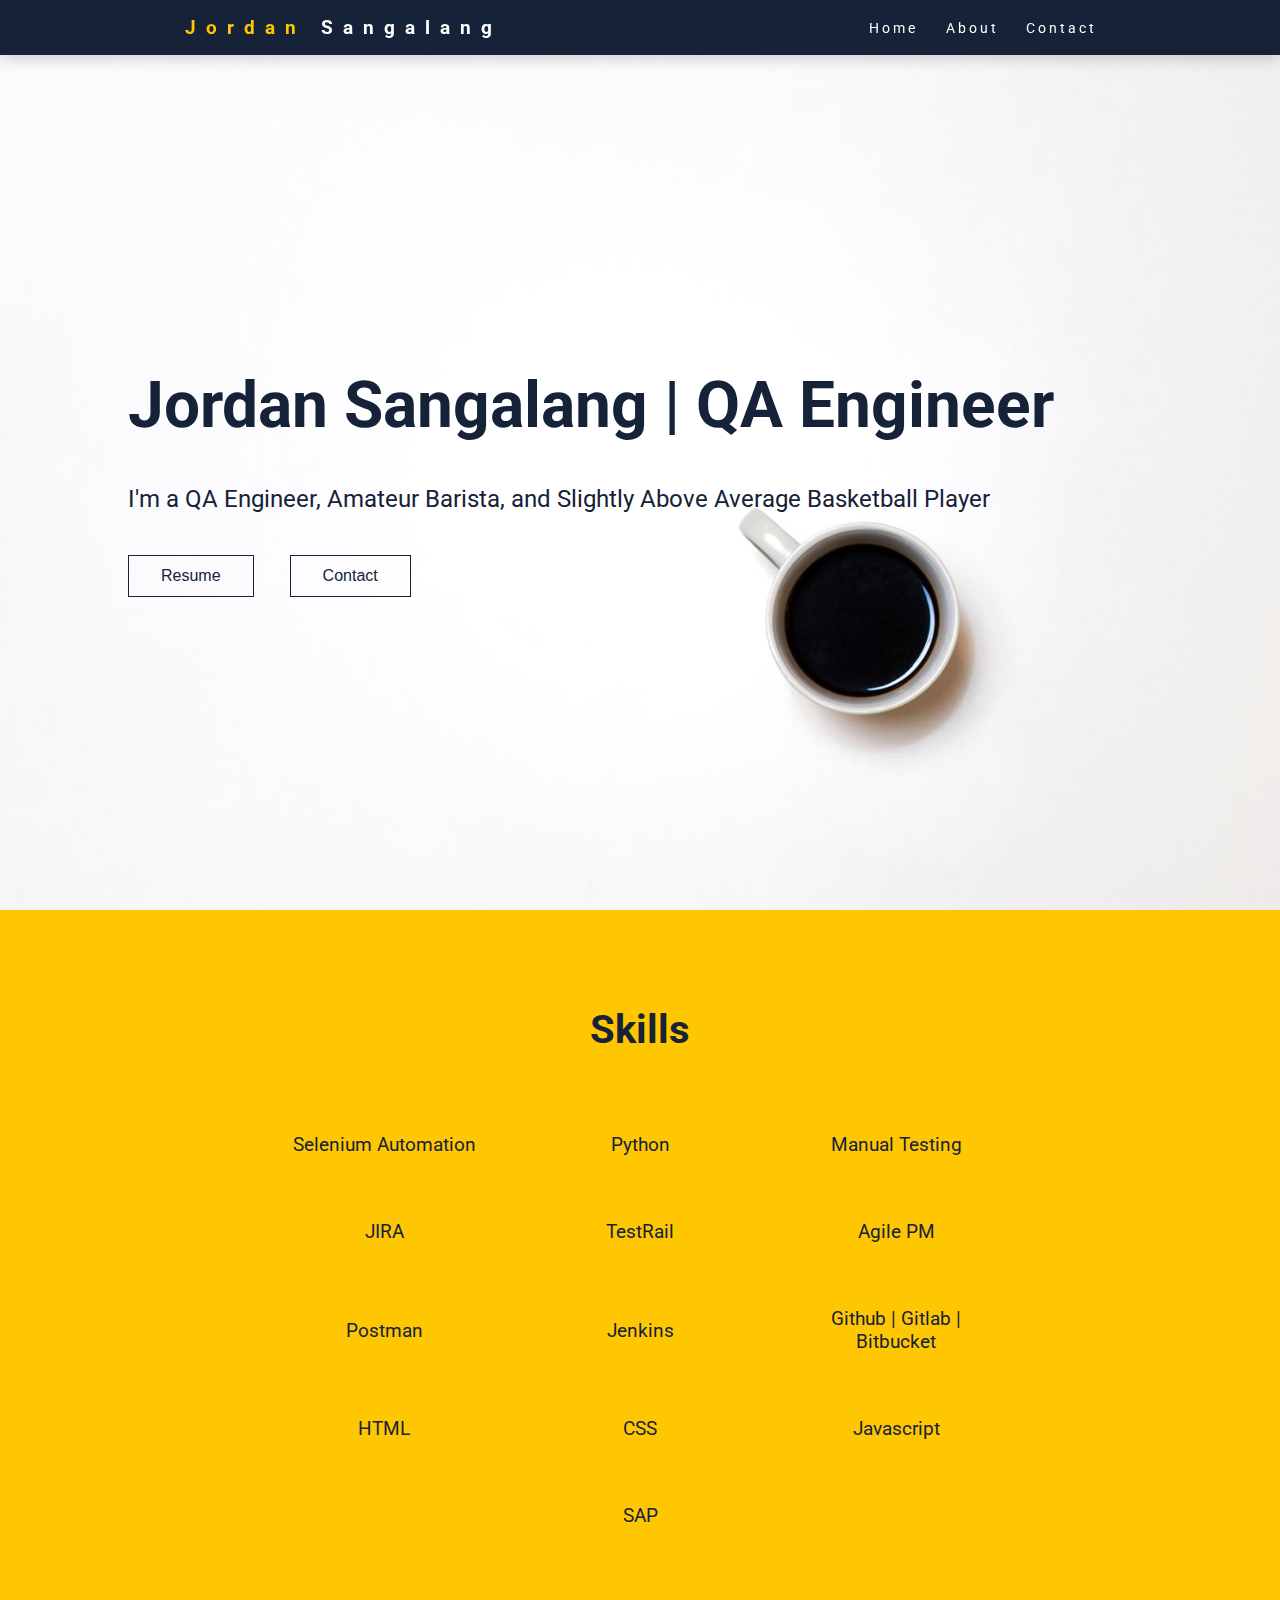
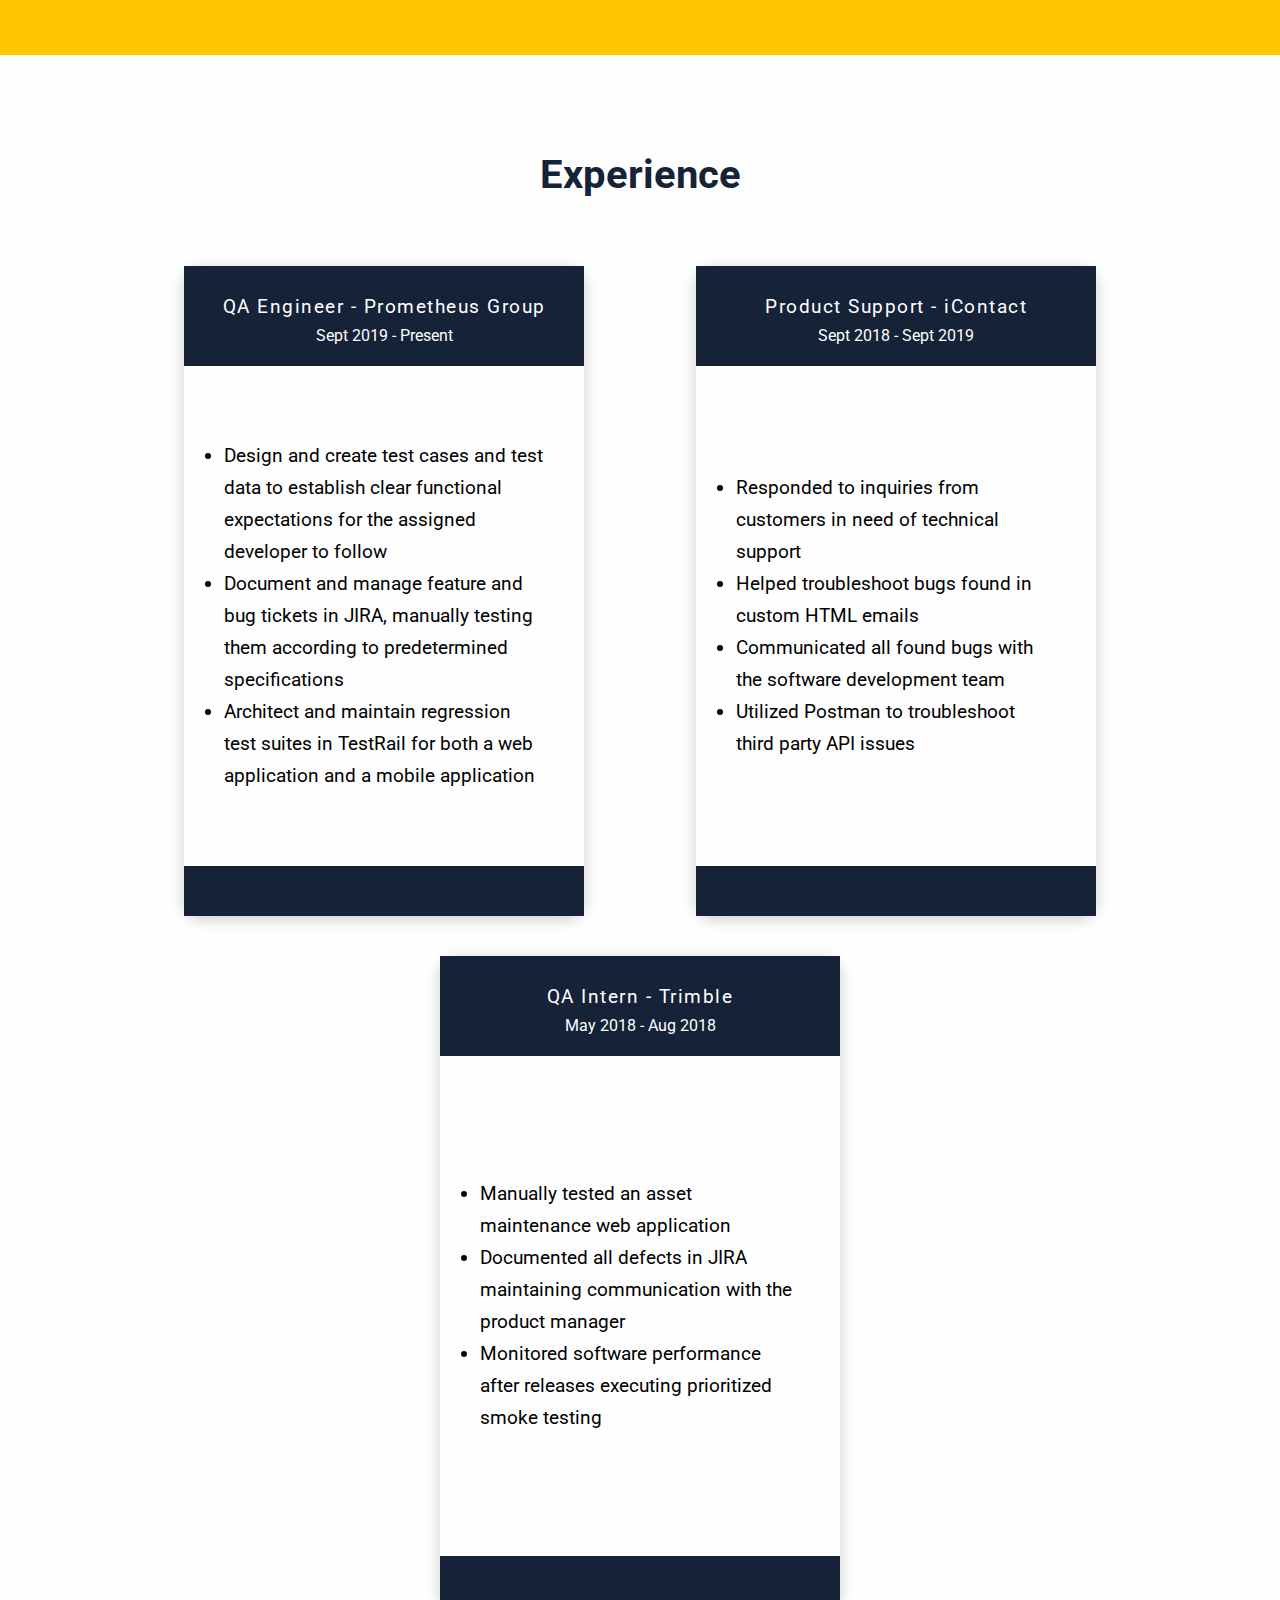
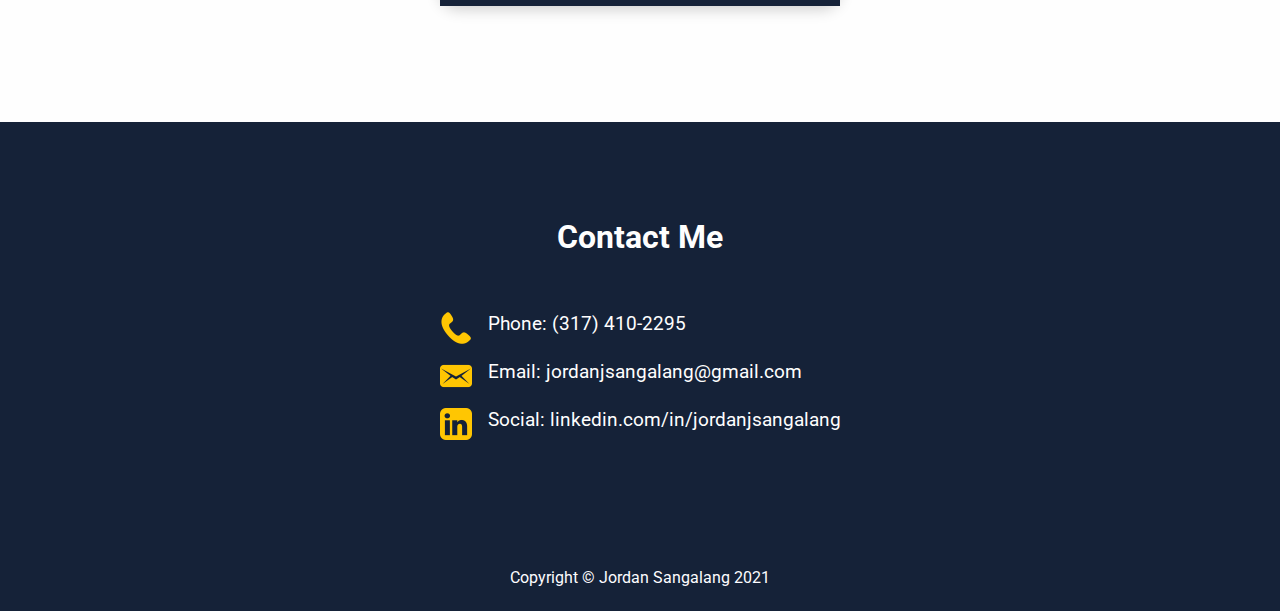
<file: index.html>
<!DOCTYPE html>
<html lang="en">
  <head>
    <link rel="preconnect" href="https://fonts.gstatic.com" />
    <link
      href="https://fonts.googleapis.com/css2?family=Roboto:wght@300&display=swap"
      rel="stylesheet"
    />
    <meta charset="UTF-8" />
    <meta name="viewport" content="width=device-width, initial-scale=1.0" />
    <link rel="stylesheet" href="style.css" />

    <title>Jordan Sangalang | QA Engineer</title>
    <link rel="icon" href="javaScriptImage.png" />
  </head>
  <body>
    <nav>
      <div class="logo">
        <h4 class="first-name">Jordan</h4>
        <h4 class="last-name">Sangalang</h4>
      </div>
      <ul class="nav-links">
        <li><a href="index.html">Home</a></li>
        <li><a href="about.html">About</a></li>
        <li><a href="contact.html">Contact</a></li>
      </ul>

      <div class="burger">
        <div class="line1"></div>
        <div class="line2"></div>
        <div class="line3"></div>
      </div>
    </nav>

    <section class="main">
      <div class="overlay">
        <div class="intro-content">
          <h2>Jordan Sangalang | QA Engineer</h2>
          <p>
            I'm a QA Engineer, Amateur Barista, and Slightly Above Average
            Basketball Player
          </p>
          <div>
            <button class="btn resume" id="resumeButton">Resume</button>
            <button class="btn contact" id="contactButton">Contact</button>
          </div>
        </div>
      </div>
    </section>
    <section class="skills-section">
      <h3>Skills</h3>
      <div class="skills"></div>
      <ul class="skill-items">
	    <li>Selenium Automation</li>
		<li>Python</li>
        <li>Manual Testing</li>
        <li>JIRA</li>
        <li>TestRail</li>
        <li>Agile PM</li>
        <li>Postman</li>
        <li>Jenkins</li>
        <li>Github | Gitlab | Bitbucket</li>
        <li>HTML</li>
        <li>CSS</li>
        <li>Javascript</li>
        <li>SAP</li>
      </ul>
    </section>
    <section class="experience-section">
      <h3>Experience</h3>
      <div class="cards">
        <div class="card">
          <div class="card-title">
            <h4>QA Engineer - Prometheus Group</h4>
            <p>Sept 2019 - Present</p>
          </div>
          <div class="card-text">
            <ul class="experience-list">
              <li>
                Design and create test cases and test data to establish clear
                functional expectations for the assigned developer to follow
              </li>
              <li>
                Document and manage feature and bug tickets in JIRA, manually
                testing them according to predetermined specifications
              </li>
              <li>
                Architect and maintain regression test suites in TestRail for
                both a web application and a mobile application
              </li>
            </ul>
          </div>
          <div class="card-stats"></div>
        </div>
        <div class="card">
          <div class="card-title">
            <h4>Product Support - iContact</h4>
            <p>Sept 2018 - Sept 2019</p>
          </div>
          <div class="card-text">
            <ul class="experience-list">
              <li>
                Responded to inquiries from customers in need of technical
                support
              </li>
              <li>Helped troubleshoot bugs found in custom HTML emails</li>
              <li>
                Communicated all found bugs with the software development team
              </li>
              <li>Utilized Postman to troubleshoot third party API issues</li>
            </ul>
          </div>
          <div class="card-stats"></div>
        </div>
        <div class="card">
          <div class="card-title">
            <h4>QA Intern - Trimble</h4>
            <p>May 2018 - Aug 2018</p>
          </div>
          <div class="card-text">
            <ul class="experience-list">
              <li>Manually tested an asset maintenance web application</li>
              <li>
                Documented all defects in JIRA maintaining communication with
                the product manager
              </li>
              <li>
                Monitored software performance after releases executing
                prioritized smoke testing
              </li>
            </ul>
          </div>
          <div class="card-stats"></div>
        </div>
      </div>

      <!-- <div class="experience-content">
        <h4 class="experience-title">
          Associate QA Engineer - Prometheus Group (September 2019 - Present)
        </h4>
        <ul class="experience-list">
          <li>
            Work in an agile environment to help support and manage a SAP based
            web application
          </li>
          <li>
            Create test cases and test runs in TestRail that will be used for
            regression testing
          </li>
          <li>
            Responsible for creating, managing, and testing of JIRA tickets
            within our weekly sprints
          </li>
          <li>
            Verify that the scope of tickets within the sprint can be completed
            in a timely manner
          </li>
        </ul>
      </div>
      <div class="experience-content">
        <h4 class="experience-title">
          Product Support - iContact (September 2018 - September 2019)
        </h4>
        <ul class="experience-list">
          <li>
            Respond to technical support, billing, and customer service issues
            from customers in need of assistance
          </li>
          <li>
            Troubleshoot and provide various levels of support via phone, live
            chat, and email
          </li>
          <li>
            Document cases and follow-up on issues from inception through
            resolution
          </li>
        </ul>
      </div>
      <div class="experience-content">
        <h4 class="experience-title">
          QA Intern - Trimble (May 2018 - August 2018)
        </h4>
        <ul class="experience-list">
          <li>
            Manually tested the user interface of TMW’s web-based asset
            maintenance application
          </li>
          <li>Submitted all found bugs in JIRA for further review</li>
          <li>
            Attended weekly SCRUM meetings including standups and grooming
            sessions
          </li>
          <li>Created test cases in JIRA</li>
        </ul>
      </div> -->
    </section>
    <!-- <section class="contact-section">
      <h3>Contact Me</h3>
      <div class="contact-info">
        <img class="phone icon" src="phone-icon.svg" alt="phone icon" />
        <p class="phone-number">(317) 410-2295</p>
      </div>
      <div class="contact-info">
        <img class="email icon" src="email-icon.svg" alt="email icon" />
        <p class="email">jordanjsangalang@gmail.com</p>
      </div>
      <div class="contact-info">
        <img
          class="linkedin icon"
          src="linkedin-icon.svg"
          alt="linkedin icon"
        />
        <p class="email">linkedin.com/in/jordanjsangalang</p>
      </div>
    </section> -->
    <footer>
      <section class="contact-section">
        <h3>Contact Me</h3>
        <div class="contact-info-container">
          <div class="contact-info">
            <img class="phone icon" src="phone-icon-512.png" alt="phone icon" />
            <p class="phone-number">Phone: (317) 410-2295</p>
          </div>
          <div class="contact-info">
            <img
              class="email icon"
              src="message-icon-512.png"
              alt="email icon"
            />
            <p class="email">Email: jordanjsangalang@gmail.com</p>
          </div>
          <div class="contact-info">
            <img
              class="linkedin icon"
              src="linkedin-icon-512.png"
              alt="linkedin icon"
            />
            <p class="email">Social: linkedin.com/in/jordanjsangalang</p>
          </div>
        </div>
      </section>
      <div class="copyright">
        <p>Copyright &copy; Jordan Sangalang 2021</p>
      </div>
    </footer>
    <script src="script.js"></script>
  </body>
</html>
</file>
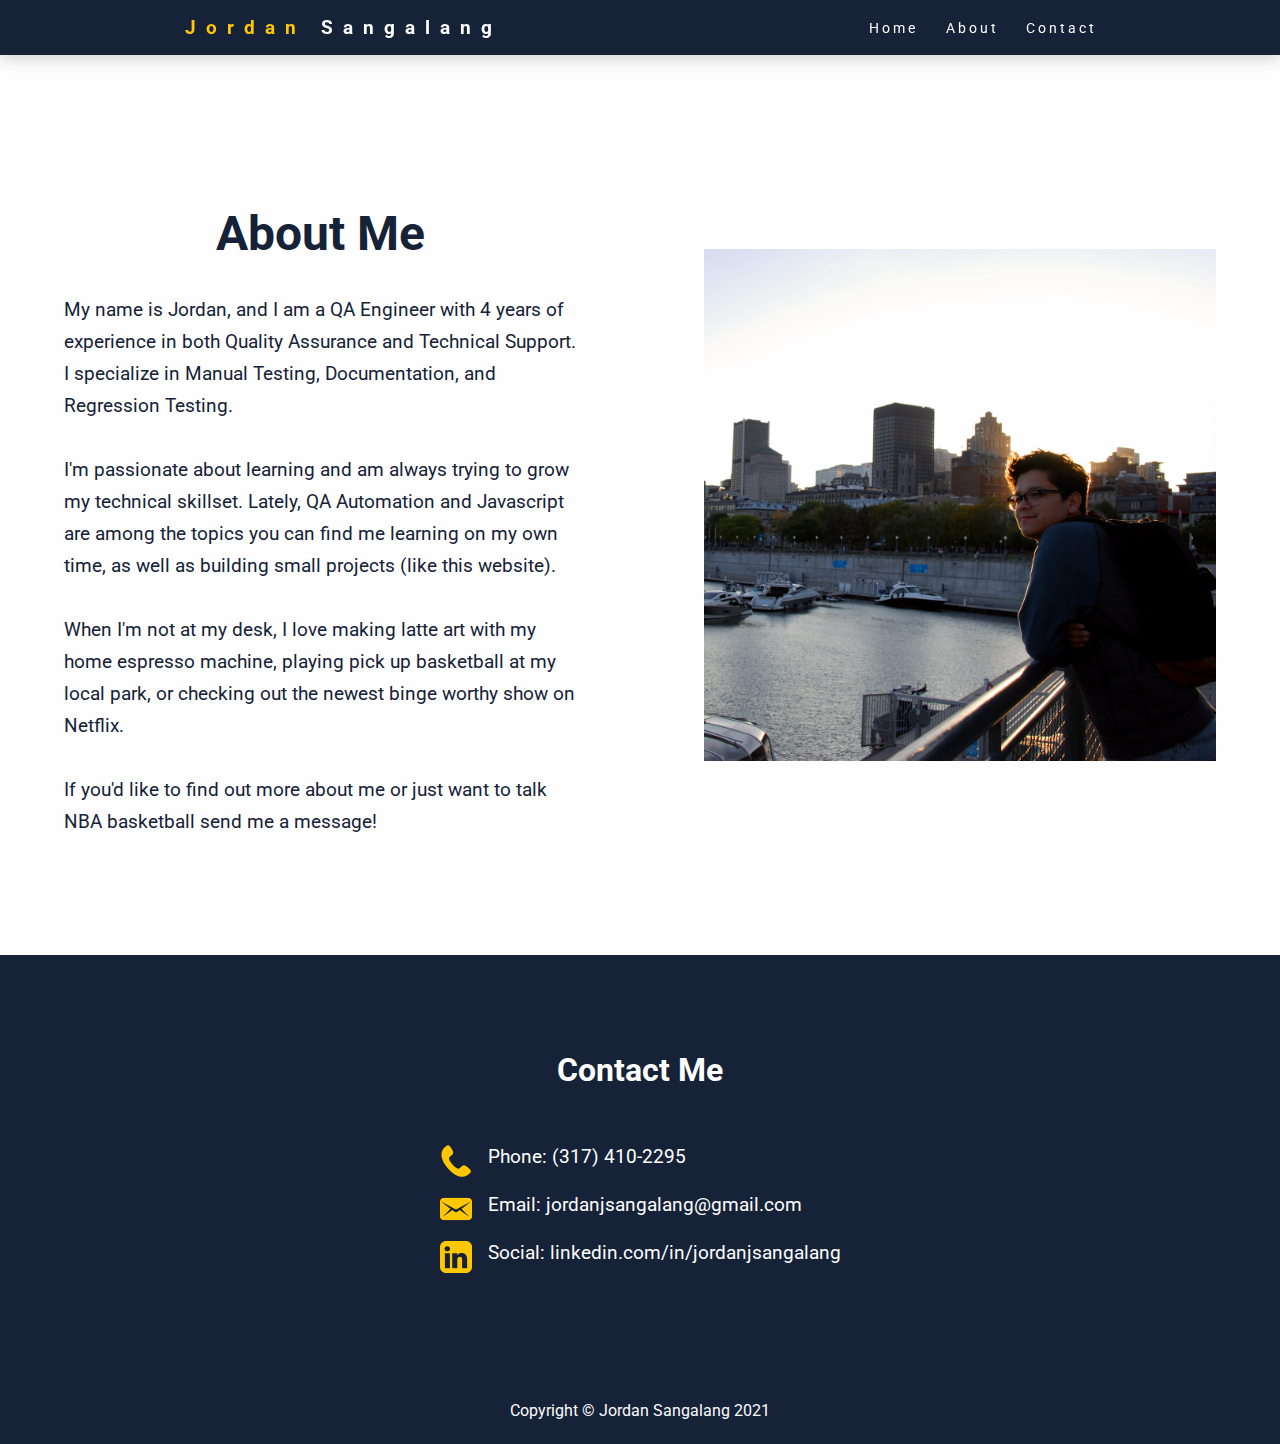
<file: about.html>
<!DOCTYPE html>
<html lang="en">
  <head>
    <link rel="preconnect" href="https://fonts.gstatic.com" />
    <link
      href="https://fonts.googleapis.com/css2?family=Roboto:wght@300&display=swap"
      rel="stylesheet"
    />
    <meta charset="UTF-8" />
    <meta name="viewport" content="width=device-width, initial-scale=1.0" />
    <link rel="stylesheet" href="style.css" />

    <title>Jordan Sangalang | QA Engineer</title>
    <link rel="icon" href="javaScriptImage.png" />
  </head>
  <body>
    <nav>
      <div class="logo">
        <h4 class="first-name">Jordan</h4>
        <h4 class="last-name">Sangalang</h4>
      </div>
      <ul class="nav-links">
        <li><a href="index.html">Home</a></li>
        <li><a href="about.html">About</a></li>
        <li><a href="contact.html">Contact</a></li>
      </ul>

      <div class="burger">
        <div class="line1"></div>
        <div class="line2"></div>
        <div class="line3"></div>
      </div>
    </nav>

    <section class="main-about">
      <div class='about-info'>
<h2>About Me</h2>
<p>My name is Jordan, and I am a QA Engineer with 4 years of experience in both Quality Assurance and Technical Support. I specialize in Manual Testing, Documentation, and Regression Testing. <br><br>I'm passionate about learning and am always trying to grow my technical skillset. Lately, QA Automation and Javascript are among the topics you can find me learning on my own time, as well as building small projects (like this website). <br><br> When I'm not at my desk, I love making latte art with my home espresso machine, playing pick up basketball at my local park, or checking out the newest binge worthy show on Netflix. <br><br> If you'd like to find out more about me or just want to talk NBA basketball send me a message! </p></div>
      <img src='jordanAbout.jpg' class='about-image'>
      
    </section>
   
    </section>
    
    <footer>
      <section class="contact-section">
        <h3>Contact Me</h3>
        <div class="contact-info-container">
          <div class="contact-info">
            <img class="phone icon" src="phone-icon-512.png" alt="phone icon" />
            <p class="phone-number">Phone: (317) 410-2295</p>
          </div>
          <div class="contact-info">
            <img
              class="email icon"
              src="message-icon-512.png"
              alt="email icon"
            />
            <p class="email">Email: jordanjsangalang@gmail.com</p>
          </div>
          <div class="contact-info">
            <img
              class="linkedin icon"
              src="linkedin-icon-512.png"
              alt="linkedin icon"
            />
            <p class="email">Social: linkedin.com/in/jordanjsangalang</p>
          </div>
        </div>
      </section>
      <div class="copyright">
        <p>Copyright &copy; Jordan Sangalang 2021</p>
      </div>
    </footer>
    <script src="script.js"></script>
  </body>
</html>
</file>
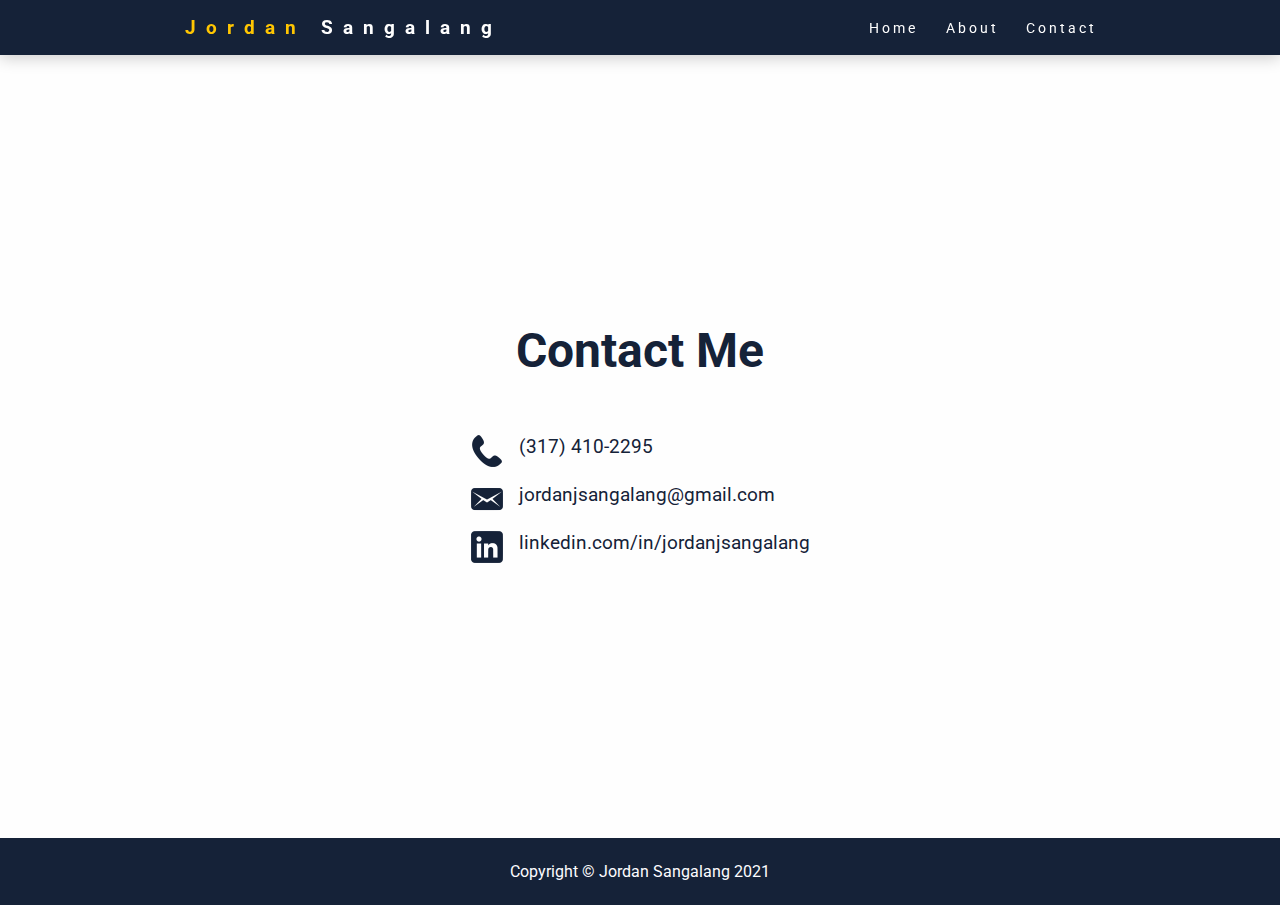
<file: contact.html>
<!DOCTYPE html>
<html lang="en">
  <head>
    <link rel="preconnect" href="https://fonts.gstatic.com" />
    <link
      href="https://fonts.googleapis.com/css2?family=Roboto:wght@300&display=swap"
      rel="stylesheet"
    />
    <meta charset="UTF-8" />
    <meta name="viewport" content="width=device-width, initial-scale=1.0" />
    <link rel="stylesheet" href="style.css" />

    <title>Jordan Sangalang | QA Engineer</title>
    <link rel="icon" href="javaScriptImage.png" />
  </head>
  <body>
    <nav>
      <div class="logo">
        <h4 class="first-name">Jordan</h4>
        <h4 class="last-name">Sangalang</h4>
      </div>
      <ul class="nav-links">
        <li><a href="index.html">Home</a></li>
        <li><a href="about.html">About</a></li>
        <li><a href="contact.html">Contact</a></li>
      </ul>

      <div class="burger">
        <div class="line1"></div>
        <div class="line2"></div>
        <div class="line3"></div>
      </div>
    </nav>
    <section class="contact-section contact-section-page">
      <h3>Contact Me</h3>
      <div class="contact-info-container">
      <div class="contact-info">
        <img class="phone icon" src="phone-blue.png" alt="phone icon" />
        <p class="phone-number">(317) 410-2295</p>
      </div>
      <div class="contact-info">
        <img class="email icon" src="email-blue.png" alt="email icon" />
        <p class="email">jordanjsangalang@gmail.com</p>
      </div>
      <div class="contact-info">
        <img
          class="linkedin icon"
          src="linkedin-blue.png"
          alt="linkedin icon"
        />
        <p class="email">linkedin.com/in/jordanjsangalang</p>
      </div>
    </div>
    </section>
    <!-- <section class="main-contact">
      <h3 class="contactH3">Message Me</h3>
      <p></p>
      <form
        id="contact-form"
        action="https://formspree.io/f/mqkgoavw"
        method="POST"
      >
        <label for="name" id="name-label">Name</label>
        <input type="text" id="name" name="user_name" />
        <label for="mail" id="mail-label">Email</label>
        <input type="email" id="mail" name="user_mail" />
        <label for="msg" id="message-label">Message</label>
        <textarea id="msg" name="user_message"></textarea>
        <button id="msg-btn" class="btn" type="submit">Send</button>
      </form> -->
    </section>

    <footer class='contact-footer'>
    
      <div class="copyright">
        <p>Copyright &copy; Jordan Sangalang 2021</p>
      </div>
    </footer>
    <script src="script.js"></script>
  </body>
</html>
</file>
<file: style.css>
* {
  margin: 0;
  padding: 0;
  box-sizing: border-box;
  font-family: "Roboto", sans-serif;
}

nav {
  top: 0;
  position: sticky;
  width: 100%;
  display: flex;
  justify-content: space-around;
  align-items: center;
  min-height: 5vh;
  background-color: #152238;
  z-index: 10;
  box-shadow: 0px 3px 15px rgba(0, 0, 0, 0.2);
}

.logo {
  letter-spacing: 10px;
  font-size: 1.2rem;
  color: #ffc602;
  cursor: pointer;
  padding: 1rem;
}
.logo h4 {
  display: inline;
}

.last-name {
  color: #fefefe;
}
.nav-links {
  display: flex;
  justify-content: space-around;
  width: 20%;
}

.nav-links li {
  list-style: none;
}

.nav-links a {
  color: #fefefe;
  text-decoration: none;
  letter-spacing: 3px;
  font-size: 14px;
}
.nav-links a:hover {
  color: #ffc602;
  transition: color 250ms ease-in-out, transform 150ms ease;
  -webkit-appearance: none;
  -moz-appearance: none;
  font-size: 14px;
}

.overlay {
  background-color: rgba(0, 0, 0, 0);
  top: 0;
  left: 0;
  width: 100%;
  height: 100%;
  position: relative;
  z-index: 1;
  display: flex;
  align-items: center;
  justify-content: space-around;
}

.main {
  width: 100%;
  height: 95vh;
  display: flex;
  grid-template-columns: 1fr;
  grid-template-rows: 1fr;
  align-content: center;
  justify-content: center;
  background-image: url("coffee.jpg");
  background-repeat: no-repeat;
  background-position: center;
  background-size: cover;
}

.intro-content {
  color: #152238;
  height: 50vh;
  width: 80%;
  height: 30vh;
  display: flex;
  flex-direction: column;
  justify-content: space-around;
  align-items: left;
}

.intro-content h2 {
  /* margin: 5rem 5rem 2rem 5rem; */
  font-size: 4rem;
}

.intro-content p {
  /* margin: 0rem 2rem 2rem 2rem; */
  font-size: 1.5rem;
}

.btn {
  display: inline-block;
  border: none;
  padding: 0.75rem 2rem;
  margin: 0rem 2rem 0rem 0rem;
  border: 1px solid #152238;
  text-decoration: none;
  background: transparent;
  color: #152238;
  font-family: sans-serif;
  font-size: 1rem;
  line-height: 1;
  cursor: pointer;
  text-align: center;
  transition: background 250ms ease-in-out, transform 150ms ease;
  -webkit-appearance: none;
  -moz-appearance: none;
}

.btn:hover {
  background-color: #ffc602;
}

.burger {
  display: none;
  padding: 1rem;
}

.burger div {
  width: 25px;
  height: 3px;
  background-color: #fefefe;
  margin: 5px;
  transition: all 0.3s ease;
}

.skills-section {
  background: #ffc602;
  display: flex;
  justify-content: center;
  flex-direction: column;
  align-items: center;
  padding: 6rem 0rem 6rem 0rem;
}
.skills-section h3 {
  font-size: 2.5rem;
  margin-bottom: 3rem;
  color: #152238;
}

.skill-items {
  display: flex;
  justify-content: center;
  width: 60%;
  flex-wrap: wrap;
}

.skill-items li {
  list-style: none;
  color: #152238;
  font-size: 1.2rem;
  margin: 2rem;
  flex-basis: 25%;
  align-self: center;
  text-align: center;
}

.experience-section {
  background-color: #fefefe;
  display: flex;
  justify-content: space-around;
  flex-direction: column;
  align-items: center;
  padding: 6rem 0rem 6rem 0rem;
}
.experience-section h3 {
  font-size: 2.5rem;
  margin-bottom: 3rem;
  color: #152238;
}
.cards {
  display: flex;
  width: 80%;
  justify-content: space-around;
  flex-wrap: wrap;
}
.card {
  display: grid;
  grid-template-columns: 25rem;
  grid-template-rows: 100px 500px 50px;
  grid-template-areas: "title" "text" "stats";

  border-radius: 18px;
  background-color: #fefefe;
  box-shadow: 0px 3px 15px rgba(0, 0, 0, 0.2);
  text-align: center;
  margin: 20px;
}

.card-title {
  grid-area: title;
  background: #152238;
  background-position: center;
  background-size: cover;
  display: flex;
  justify-content: center;
  align-items: center;
  flex-direction: column;
}

.card-title h4 {
  color: #fefefe;
  font-size: 1.2rem;
  margin: 0.5rem;
  letter-spacing: 1.5px;
  font-weight: normal;
}

.card-title p {
  display: block;
  color: #fefefe;
}
.card-text {
  grid-area: text;
  display: flex;
  flex-direction: column;
  justify-content: center;
  align-items: center;
}
.card-stats {
  grid-area: stats;
  background-color: #152238;
}

/* .experience-content {
  display: flex;
  flex-direction: column;
  justify-content: center;
  align-items: center;

  width: 75%;
}

.experience-title {
  font-size: 1.3rem;
  text-align: center;
  margin: 2rem;
} */

.experience-list {
  display: flex;
  flex-direction: column;
  justify-content: center;
  width: 80%;
}
.experience-list li {
  font-size: 1.2rem;
  line-height: 2rem;
  width: 100%;
  text-align: left;
}

.contact-section {
  background-color: #152238;
  display: flex;
  justify-content: center;
  flex-direction: column;
  align-items: center;
  padding: 6rem 0rem 6rem 0rem;
}
.contact-section h3 {
  font-size: 2rem;
  margin-bottom: 3rem;
  color: #fefefe;
}
.contact-info-container {
  display: flex;
  flex-direction: column;
  align-items: flex-start;
}
.contact-info {
  display: flex;
  flex-direction: row;
  justify-content: center;
  align-items: flex-start;
}

.contact-info p {
  color: #fefefe;
  font-size: 1.2rem;
  margin: 0.5rem;
}

.icon {
  height: 2em;
  width: auto;
  margin: 0.5rem;
}

footer {
  background-color: #152238;
}

.contact-footer {
  /* bottom: 0;
  position: absolute; */
  width: 100%;
}
.copyright {
  display: flex;
  justify-content: center;
}

.copyright p {
  color: #fdfcff;
  margin: 1.5rem;
  font-size: 1rem;
}

/*********************** ABOUT PAGE ***********************************/
.main-about {
  width: 100%;
  display: flex;
  justify-content: space-around;
  align-items: center;
  background-color: #fefefe;
  flex-wrap: wrap;
  min-height: 100vh;
}

.about-info {
  margin: 3rem;
  color: #152238;
  max-width: 40%;
}

.about-info h2 {
  font-size: 3rem;
  margin: 2rem;
  text-align: center;
}
.about-info p {
  font-size: 1.2rem;
  width: 100%;
  line-height: 2rem;
}

.about-image {
  max-width: 40%;
  height: auto;
  margin: 3rem;
}
/********************** CONTACT PAGE *********************************************/
.contact-section-page {
  background-color: #fefefe;
  color: #152238;
  min-height: 87vh;
}

.contact-section-page h3 {
  color: #152238;
  font-size: 3rem;
}
.contact-section-page p {
  color: #152238;
  font-size: 1.2rem;
}

/*** Contact Form removing for now***********
 .main-contact {
  display: flex;
  justify-content: center;
  align-items: center;
  flex-direction: column;
  min-height: 90.1vh;
  background-color: #fefefe;
}
.main-contact h3 {
  font-size: 3rem;
  margin: 3rem 2rem 0rem 2rem;
  color: #152238;
}

.main-contact form {
  color: #152238;
  display: grid;
  width: 60%;
  grid-template-columns: 1fr 1fr;
  grid-template-rows: 3rem 3rem 3rem 5fr 3rem;
  margin: 3rem;
  background-color: #fefefe;
} *************************************************/

#name-label {
  grid-column: 1;
  grid-row: 1;
  font-size: 1.2rem;
  align-self: center;
}

#name {
  grid-column: 1;
  grid-row: 2;
  margin-right: 1rem;
  padding: 1rem;
  font-size: 1rem;
  border: 1px solid #152238;
  background-color: #fefefe;
}

#mail-label {
  grid-column: 2;
  grid-row: 1;
  font-size: 1.2rem;
  align-self: center;
}

#mail {
  grid-column: 2;
  grid-row: 2;
  padding: 1rem;
  font-size: 1rem;
  border: 1px solid #152238;
  background-color: #fefefe;
}

#message-label {
  grid-column: 1/3;
  grid-row: 3;
  font-size: 1.2rem;
  align-self: center;
}

#msg {
  grid-column: 1/3;
  grid-row: 4;
  margin-bottom: 2rem;
  max-width: 100%;
  min-width: 100%;
  min-height: 10rem;
  padding: 1rem;
  font-size: 1rem;
  border: 1px solid #152238;
  background-color: #fefefe;
}

#msg-btn {
  grid-column: 1/3;
  grid-row: 5;
  margin: 0;
  background-color: #152238;
  color: #fdfcff;
  transition: background 250ms ease-in-out, color 250ms ease-in-out,
    transform 150ms ease;
}

#msg-btn:hover {
  background-color: #ffc602;
  color: #152238;
}

/************************************ MEDIA QUERIES ********************************/

@media screen and (max-width: 1135px) {
  .nav-links {
    width: 60%;
  }

  /* .intro-content {
    width: 90%;
  }

  .intro-content h2 {
    font-size: 3.5rem;
    width: 100%;
  } */

  .main {
    background-color: #fdfcff;
    background-image: none;
  }
  .intro-content {
    align-items: center;
  }

  .intro-content h2 {
    margin: 1rem;
    font-size: 2.5rem;
  }

  .intro-content p {
    margin: 1rem;
    text-align: center;
  }

  /*** about page mobile responsive code**/
  .about-image {
    max-width: 100%;
  }

  .about-info {
    max-width: 100%;
  }
}

@media screen and (max-width: 768px) {
  body {
    overflow-x: hidden;
  }
  .main {
    background-color: #fdfcff;
    background-image: none;
  }
  .intro-content {
    align-items: center;
    width: 100%;
  }

  .nav-links {
    position: fixed;
    right: 0px;
    height: 92vh;
    top: 9vh;
    background-color: #152238;
    display: flex;
    flex-direction: column;
    align-items: center;
    justify-content: flex-start;
    width: 50%;
    transform: translateX(100%);
    transition: transform 0.5s ease-in;
  }

  .nav-links li {
    opacity: 0;
    margin-top: 4rem;
  }

  .burger {
    display: block;
    cursor: pointer;
  }

  .main {
    justify-content: center;
    text-align: center;
  }

  .btn {
    margin: 1rem;
  }
  .skill-items {
    width: 100%;
  }
  .card {
    grid-template-columns: 95vw;
  }
  .contact-info p {
    font-size: 1rem;
  }
  /*** about page**********/
  .about-info h2 {
    margin: 2rem 0rem 2rem 0rem;
  }

  /***** contact page **/

  .main-contact form {
    grid-template-columns: 1fr 1fr;
    grid-template-rows: 3rem 3rem 3rem 3rem 3rem 5fr 3rem;
  }

  #name-label {
    grid-row: 1;
    grid-column: 1;
  }

  #name {
    grid-row: 2;

    grid-column: 1/3;
    margin: 0;
  }

  #mail-label {
    grid-row: 3;
    grid-column: 1;
  }

  #mail {
    grid-row: 4;

    grid-column: 1/3;
  }

  #message-label {
    grid-row: 5;
    grid-column: 1;
  }

  #msg {
    grid-row: 6;

    grid-column: 1/3;
  }

  #msg-btn {
    grid-column: 1/3;
    grid-row: 7;
  }
}

.nav-active {
  transform: translateX(0%);
}

@keyframes navLinkFade {
  from {
    opacity: 0;
    transform: translateX(50px);
  }
  to {
    opacity: 1;
    transform: translateX(0);
  }
}

.toggle .line1 {
  transform: rotate(-45deg) translate(-5px, 6px);
}

.toggle .line2 {
  opacity: 0;
}

.toggle .line3 {
  transform: rotate(45deg) translate(-5px, -6px);
}
</file>
